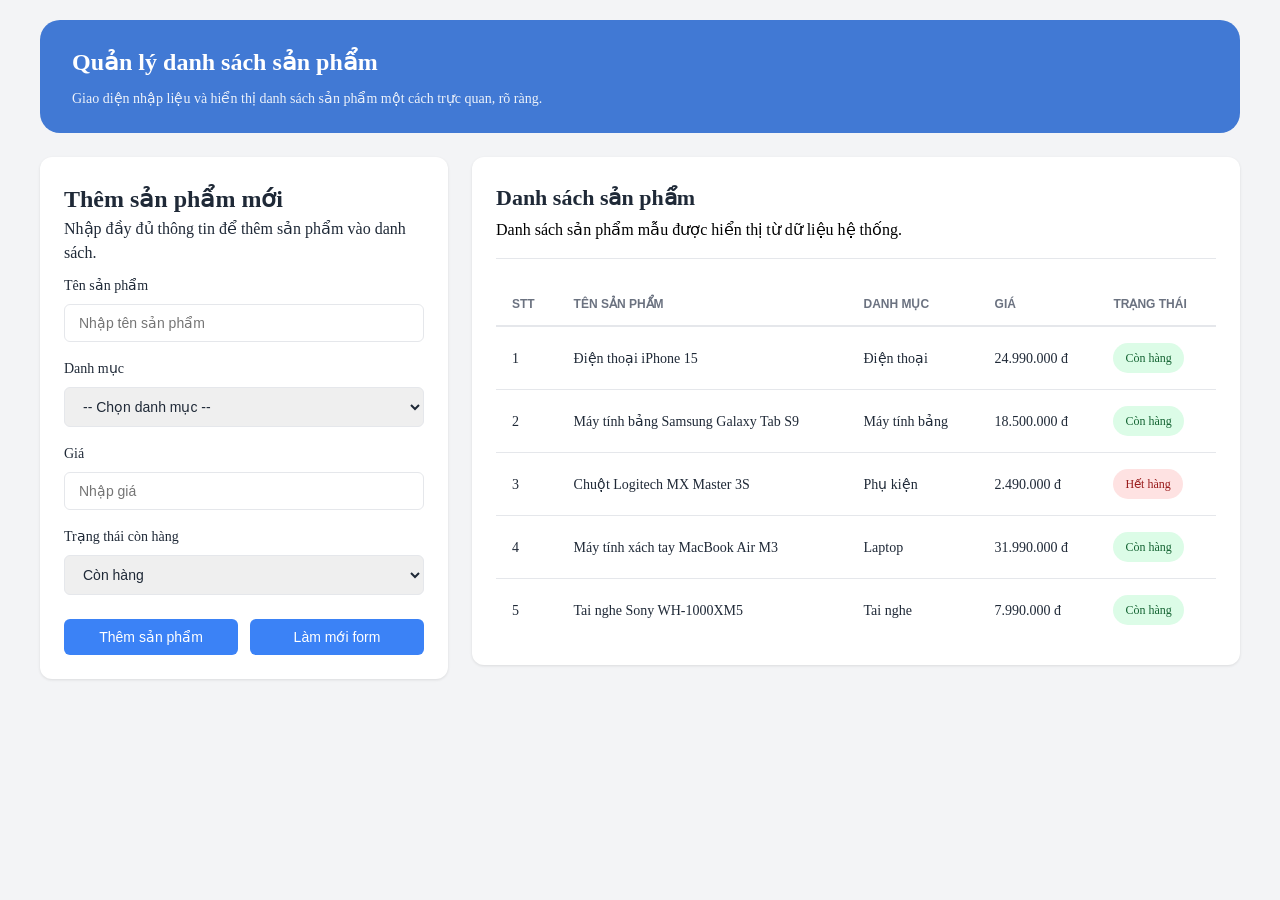
<file: html/index.html>
<!doctype html>
<html lang="vi">
  <head>
    <meta charset="UTF-8" />
    <meta name="viewport" content="width=device-width, initial-scale=1.0" />
    <link rel="stylesheet" href="/html/css/style.css" />
    <title>Quản lý danh sách sản phẩm</title>
  </head>
  <body>
    <div class="container">
      <header class="header">
        <h1>Quản lý danh sách sản phẩm</h1>
        <p>
          Giao diện nhập liệu và hiển thị danh sách sản phẩm một cách trực quan,
          rõ ràng.
        </p>
      </header>

      <main class="main-layout">
        <section class="card form-section">
          <div class="aheader">
            <h2>Thêm sản phẩm mới</h2>
            <p>Nhập đầy đủ thông tin để thêm sản phẩm vào danh sách.</p>
          </div>

          <form class="product-form" id="product-form">
            <div class="form-group">
              <label for="product-name">Tên sản phẩm</label>
              <input
                type="text"
                name="product-name"
                id="product-name"
                placeholder="Nhập tên sản phẩm"
              />
            </div>

            <div class="form-group">
              <label for="category">Danh mục</label>
              <select id="category" name="cate">
                <option value="">-- Chọn danh mục --</option>
                <option value="phone">Điện thoại</option>
                <option value="tablet">Máy tính bảng</option>
                <option value="accessory">Phụ kiện</option>
                <option value="laptop">Laptop</option>
                <option value="headphone">Tai nghe</option>
              </select>
            </div>

            <div class="form-group">
              <label for="price">Giá</label>
              <input
                type="text"
                autocomplete="off"
                name="price"
                id="price"
                placeholder="Nhập giá"
              />
            </div>

            <div class="form-group">
              <label for="status">Trạng thái còn hàng</label>
              <select id="status">
                <option value="in-stock">Còn hàng</option>
                <option value="out-of-stock">Hết hàng</option>
              </select>
            </div>

            <div class="form-actions">
              <input
                type="submit"
                class="btn btn-primary"
                value="Thêm sản phẩm"
              />
              <button type="reset" class="btn btn-secondary">
                Làm mới form
              </button>
            </div>
          </form>
        </section>

        <section class="card table-section">
          <div class="card-header">
            <h2>Danh sách sản phẩm</h2>
            <p>Danh sách sản phẩm mẫu được hiển thị từ dữ liệu hệ thống.</p>
          </div>

          <div class="table-responsive">
            <table class="product-table">
              <thead>
                <tr>
                  <th>STT</th>
                  <th>TÊN SẢN PHẨM</th>
                  <th>DANH MỤC</th>
                  <th>GIÁ</th>
                  <th>TRẠNG THÁI</th>
                </tr>
              </thead>
              <tbody>
                <tr>
                  <td>1</td>
                  <td>Điện thoại iPhone 15</td>
                  <td>Điện thoại</td>
                  <td>24.990.000 đ</td>
                  <td><span class="badge badge-success">Còn hàng</span></td>
                </tr>
                <tr>
                  <td>2</td>
                  <td>Máy tính bảng Samsung Galaxy Tab S9</td>
                  <td>Máy tính bảng</td>
                  <td>18.500.000 đ</td>
                  <td><span class="badge badge-success">Còn hàng</span></td>
                </tr>
                <tr>
                  <td>3</td>
                  <td>Chuột Logitech MX Master 3S</td>
                  <td>Phụ kiện</td>
                  <td>2.490.000 đ</td>
                  <td><span class="badge badge-danger">Hết hàng</span></td>
                </tr>
                <tr>
                  <td>4</td>
                  <td>Máy tính xách tay MacBook Air M3</td>
                  <td>Laptop</td>
                  <td>31.990.000 đ</td>
                  <td><span class="badge badge-success">Còn hàng</span></td>
                </tr>
                <tr>
                  <td>5</td>
                  <td>Tai nghe Sony WH-1000XM5</td>
                  <td>Tai nghe</td>
                  <td>7.990.000 đ</td>
                  <td><span class="badge badge-success">Còn hàng</span></td>
                </tr>
              </tbody>
            </table>
          </div>
        </section>
      </main>
    </div>
    <script src="/html/js/jquery-3.6.0.min.js"></script>
    <script src="/html/js/jquery.validate.min.js"></script>
    <script src="/html/js/app.js"></script>
  </body>
</html>
</file>
<file: html/css/style.css>
* {
  box-sizing: border-box;
  margin: 0;
  padding: 0;
}

:root {
  --primary-color: #3b82f6;
  --primary-hover: #2563eb;
  --bg-color: #f3f4f6;
  --card-bg: #ffffff;
  --text-main: #1f2937;
  --text-muted: #6b7280;
  --border-color: #e5e7eb;
  --success-bg: #dcfce7;
  --success-text: #166534;
  --danger-bg: #fee2e2;
  --danger-text: #991b1b;
}

.header{
  background-color: #4179d4;
  color: white;
  padding: 24px 32px;
  border-radius: 20px;
  margin-bottom: 24px;
}

body {
  background-color: #f3f4f6;
  color: #1f2937;
  line-height: 1.5;
  padding: 20px;
}

.container {
  max-width: 1200px;
  margin: 0 auto;
}

.header h1, th{
  font-size: 24px;
  font-weight: 700;
  margin-bottom: 8px;
}

.header p {
  font-size: 14px;
  opacity: 0.9;
}

.main-layout {
  display: flex;
  gap: 24px;
  align-items: flex-start;
}

.card {
  background-color: var(--card-bg);
  border-radius: 12px;
  box-shadow: 0 1px 3px rgba(0, 0, 0, 0.1);
  padding: 24px;
}

.card-header {
  margin-bottom: 24px;
  padding-bottom: 16px;
  border-bottom: 1px solid var(--border-color);
}

.card-header h2 {
  font-size: 22px;
  font-weight: 600;
  margin-bottom: 4px;
}

.card-header p {
  font-size: 16px;
  color:#000000;
}

.form-section {
  flex: 1;
  min-width: 320px;
}

.form-group {
  margin-bottom: 16px;
}

.form-group label {
  display: block;
  font-size: 14px;
  font-weight: 500;
  margin-bottom: 8px;
}

.form-group input,
.form-group select {
  width: 100%;
  padding: 10px 14px;
  border: 1px solid var(--border-color);
  border-radius: 6px;
  font-size: 14px;
  color: var(--text-main);
  outline: none;
  transition: border-color 0.2s;
}

.form-group input:focus,
.form-group select:focus {
  border-color: var(--primary-color);
}

.form-actions {
  display: flex;
  gap: 12px;
  margin-top: 24px;
}

.btn {
  padding: 10px 16px;
  border-radius: 6px;
  font-size: 14px;
  font-weight: 500;
  cursor: pointer;
  border: none;
  transition: all 0.2s;
  flex: 1;
}

.btn-primary, .btn-secondary{
  background-color: var(--primary-color);
  color: white;
}

.btn-primary:hover, .btn-secondary:hover{
  background-color: var(--primary-hover);
}






.table-section {
  flex: 2;
  min-width: 0;
}

.table-responsive {
  overflow-x: auto;
}

.product-table {
  width: 100%;
  border-collapse: collapse;
  text-align: left;
}

.product-table th {
  font-size: 12px;
  font-weight: 600;
  color: var(--text-muted);
  text-transform: uppercase;
  padding: 12px 16px;
  border-bottom: 2px solid var(--border-color);
}

.product-table td {
  padding: 16px;
  font-size: 14px;
  border-bottom: 1px solid var(--border-color);
  color: var(--text-main);
}

.product-table tbody tr:last-child td {
  border-bottom: none;
}


.badge {
  padding: 6px 12px;
  border-radius: 20px;
  font-size: 12px;
  font-weight: 500;
  display: inline-block;
}

.badge-success {
  background-color: var(--success-bg);
  color: var(--success-text);
}

.badge-danger {
  background-color: var(--danger-bg);
  color: var(--danger-text);
}

th{
  font-family: 'Segoe UI', Tahoma, Geneva, Verdana, sans-serif;
}


.aheader{
  margin-bottom: 10px;
}

label.error {
  color: #ef4444;
  font-size: 13px;
  display: block;
  margin-top: 5px;
}
</file>
